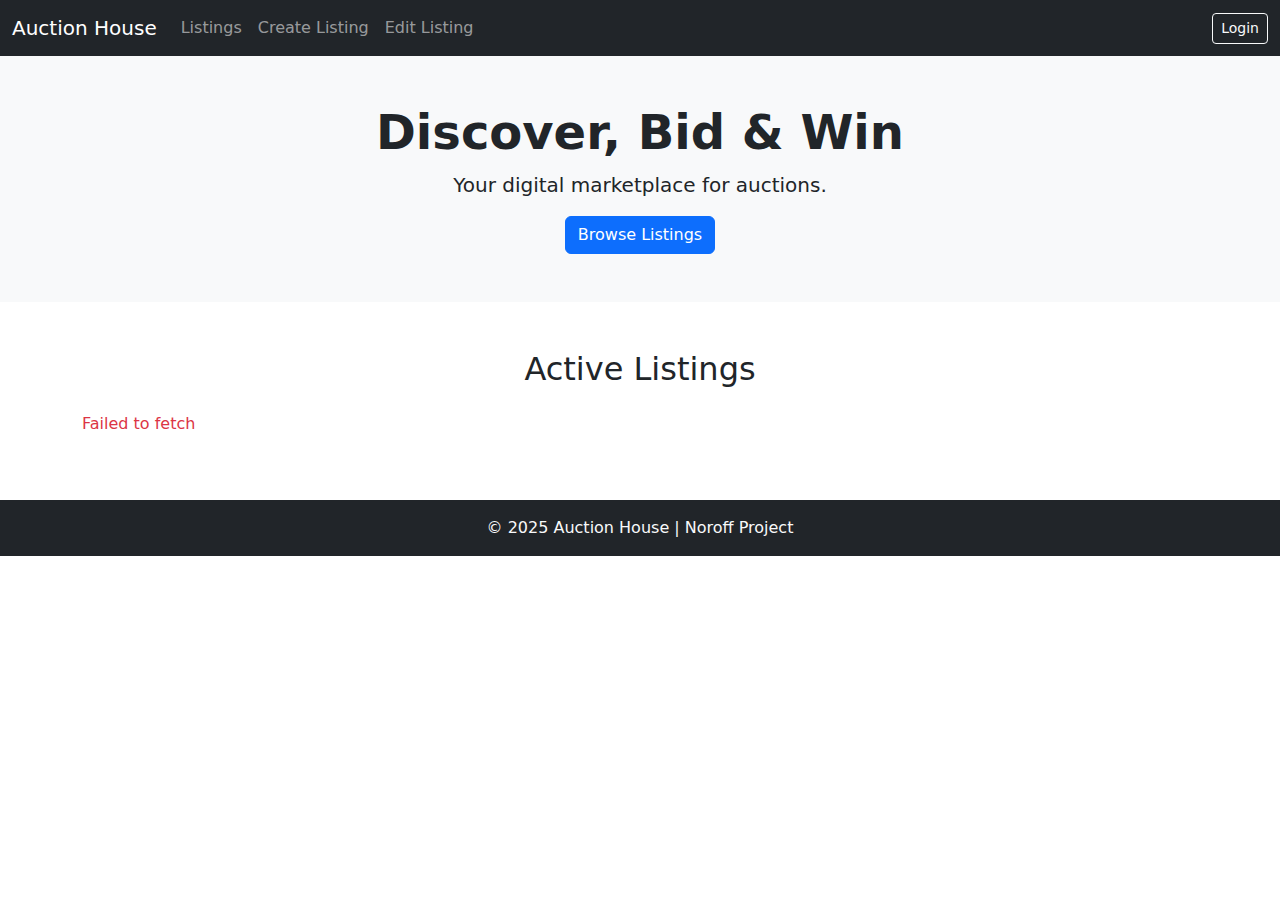
<file: index.html>
<!DOCTYPE html>
<html lang="en">
<head>
  <meta charset="UTF-8" />
  <meta name="viewport" content="width=device-width, initial-scale=1" />
  <title>Auction House</title>
  <link href="https://cdn.jsdelivr.net/npm/bootstrap@5.3.3/dist/css/bootstrap.min.css" rel="stylesheet" />
  <link rel="stylesheet" href="./css/style.css" />
</head>
<body>
  <!-- Navbar -->
  <nav class="navbar navbar-expand-lg navbar-dark bg-dark">
    <div class="container-fluid">
      <a class="navbar-brand" href="index.html">Auction House</a>
      <button class="navbar-toggler" type="button" data-bs-toggle="collapse" data-bs-target="#navbarNav">
        <span class="navbar-toggler-icon"></span>
      </button>
      <div class="collapse navbar-collapse" id="navbarNav">
        <ul class="navbar-nav me-auto mb-2 mb-lg-0">
          <li class="nav-item"><a class="nav-link" href="listings.html">Listings</a></li>
          <li class="nav-item"><a class="nav-link" href="create-listing.html">Create Listing</a></li>
          <li class="nav-item"><a class="nav-link" href="edit-listing.html">Edit Listing</a></li>
        </ul>
        <div class="d-flex align-items-center">
          <span id="userCredits" class="text-light me-3"></span>
          <a href="login.html" id="authButton" class="btn btn-outline-light btn-sm">Login</a>
        </div>
      </div>
    </div>
  </nav>

  <!-- Hero -->
  <header class="bg-light py-5 text-center">
    <div class="container">
      <h1 class="display-5 fw-bold">Discover, Bid & Win</h1>
      <p class="lead">Your digital marketplace for auctions.</p>
      <a href="listings.html" class="btn btn-primary">Browse Listings</a>
    </div>
  </header>

  <section class="container my-5">
    <h2 class="text-center mb-4">Active Listings</h2>
    <div id="listingsContainer" class="row"></div>
  </section>

  <footer class="text-center p-3 bg-dark text-light">
    <p class="mb-0">© 2025 Auction House | Noroff Project</p>
  </footer>

  <script type="module" src="./js/main.js"></script>
  <script type="module" src="./js/listings/getListings.js"></script>
  <script src="https://cdn.jsdelivr.net/npm/bootstrap@5.3.3/dist/js/bootstrap.bundle.min.js"></script>
  <script type="module" src="./js/utils/nav.js"></script>

</body>
</html>
</file>
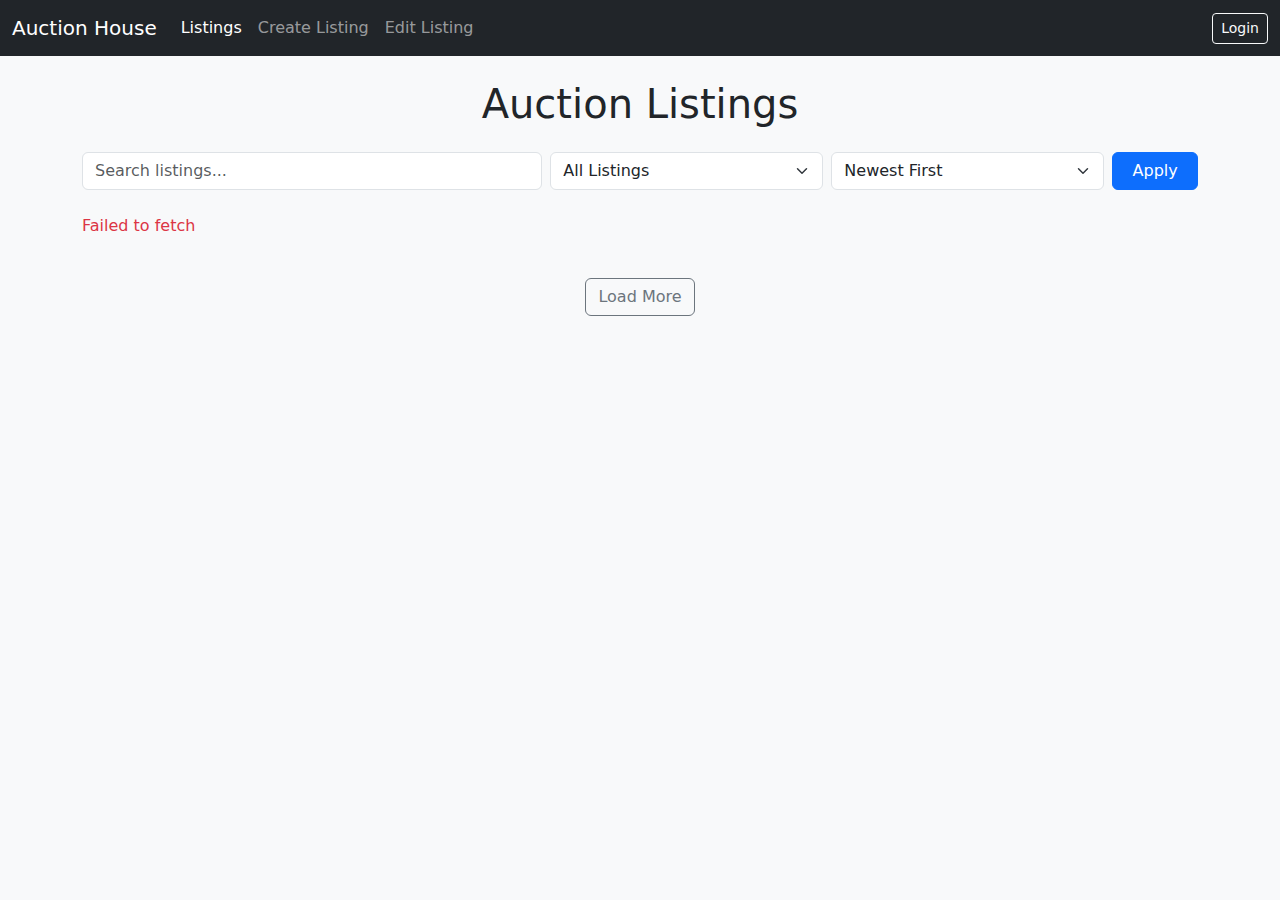
<file: listings.html>
<!DOCTYPE html>
<html lang="en">
<head>
  <meta charset="UTF-8" />
  <meta name="viewport" content="width=device-width, initial-scale=1" />
  <title>Listings | Auction House</title>
  <link href="https://cdn.jsdelivr.net/npm/bootstrap@5.3.3/dist/css/bootstrap.min.css" rel="stylesheet" />
  <link rel="stylesheet" href="./css/style.css" />
</head>

<body class="bg-light">

  <!-- Navbar (same as index, login, register) -->
  <nav class="navbar navbar-expand-lg navbar-dark bg-dark">
    <div class="container-fluid">
      <a class="navbar-brand" href="index.html">Auction House</a>

      <button class="navbar-toggler" type="button" data-bs-toggle="collapse" data-bs-target="#navbarNav">
        <span class="navbar-toggler-icon"></span>
      </button>

      <div class="collapse navbar-collapse" id="navbarNav">
        <ul class="navbar-nav me-auto mb-2 mb-lg-0">
          <li class="nav-item"><a class="nav-link active" href="listings.html">Listings</a></li>
          <li class="nav-item"><a class="nav-link" href="create-listing.html">Create Listing</a></li>
          <li class="nav-item"><a class="nav-link" href="edit-listing.html">Edit Listing</a></li>
        </ul>

        <div class="d-flex align-items-center">
          <span id="userCredits" class="text-light me-3"></span>
          <a href="login.html" id="authButton" class="btn btn-outline-light btn-sm">Login</a>
        </div>
      </div>
    </div>
  </nav>

  <!-- MAIN CONTENT -->
  <div class="container py-4">

    <h1 class="text-center mb-4">Auction Listings</h1>

    <!-- Search + Filter Bar -->
    <form id="filterForm" class="row g-2 mb-4">
      <div class="col-md-5">
        <input type="text" id="searchInput" class="form-control" placeholder="Search listings..." />
      </div>

      <div class="col-md-3">
        <select id="statusFilter" class="form-select">
          <option value="all">All Listings</option>
          <option value="active">Active Only</option>
          <option value="ended">Ended Only</option>
        </select>
      </div>

      <div class="col-md-3">
        <select id="sortOrder" class="form-select">
          <option value="desc">Newest First</option>
          <option value="asc">Oldest First</option>
        </select>
      </div>

      <div class="col-md-1 d-grid">
        <button type="submit" class="btn btn-primary">Apply</button>
      </div>
    </form>

    <!-- Listings Container -->
    <div id="listingsContainer" class="row g-4"></div>

    <!-- Pagination -->
    <div class="text-center mt-4">
      <button id="loadMoreBtn" class="btn btn-outline-secondary">Load More</button>
      <p id="resultCount" class="text-muted mt-2"></p>
    </div>
  </div>

  <!-- Bootstrap JS bundle  -->
  <script src="https://cdn.jsdelivr.net/npm/bootstrap@5.3.3/dist/js/bootstrap.bundle.min.js"></script>

  <!-- Listings JS -->
  <script type="module" src="./js/listings/listings.js"></script>

  <!-- Dynamic login/profile button -->
  <script type="module">
    import { getFromStorage } from "./js/utils/storage.js";

    const user = getFromStorage("profile");
    const creditsEl = document.getElementById("userCredits");
    const authButton = document.getElementById("authButton");

    if (user) {
      creditsEl.textContent = `Credits: ${user.credits}`;
      authButton.textContent = "Profile";
      authButton.href = "profile.html";
    }
  </script>

</body>
</html>
</file>
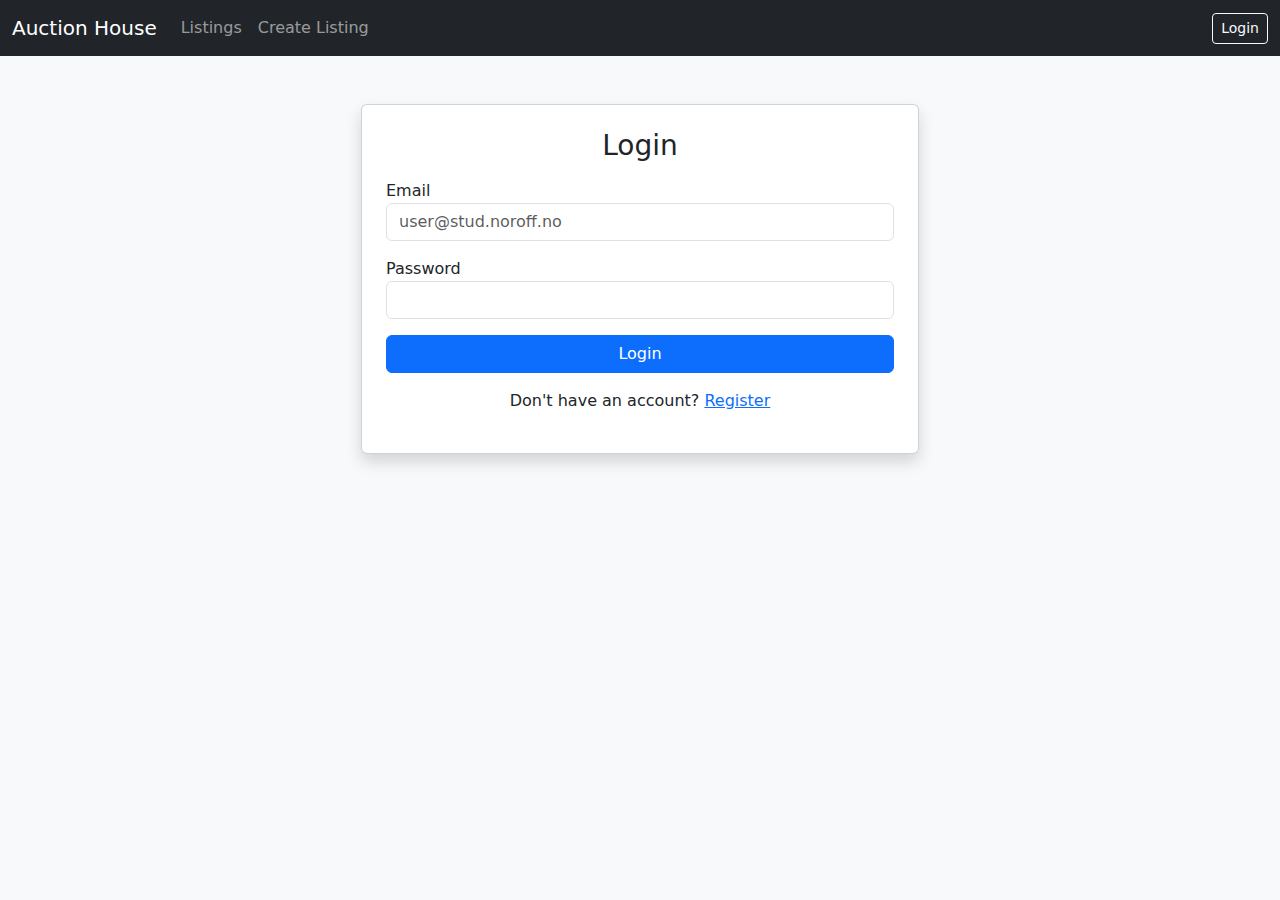
<file: login.html>
<!DOCTYPE html>
<html lang="en">
<head>
  <meta charset="UTF-8">
  <meta name="viewport" content="width=device-width, initial-scale=1">
  <title>Login | Auction House</title>
  <link href="https://cdn.jsdelivr.net/npm/bootstrap@5.3.3/dist/css/bootstrap.min.css" rel="stylesheet">
  <link rel="stylesheet" href="./css/style.css" />
</head>

<body class="bg-light">

  <!-- Navbar -->
  <nav class="navbar navbar-expand-lg navbar-dark bg-dark">
    <div class="container-fluid">
      <a class="navbar-brand" href="index.html">Auction House</a>

      <button class="navbar-toggler" type="button" data-bs-toggle="collapse" data-bs-target="#navbarNav">
        <span class="navbar-toggler-icon"></span>
      </button>

      <div class="collapse navbar-collapse" id="navbarNav">
        <ul class="navbar-nav me-auto">
          <li class="nav-item"><a class="nav-link" href="listings.html">Listings</a></li>
          <li class="nav-item"><a class="nav-link" href="create-listing.html">Create Listing</a></li>
        </ul>

        <div>
          <a href="login.html" id="authButton" class="btn btn-outline-light btn-sm">Login</a>
        </div>
      </div>
    </div>
  </nav>

  <!-- Login form -->
  <div class="container mt-5">
    <div class="col-md-6 mx-auto card p-4 shadow">
      <h3 class="text-center mb-3">Login</h3>

      <form id="loginForm">
        <div class="mb-3">
          <label>Email</label>
          <input type="email" id="email" class="form-control" required placeholder="user@stud.noroff.no">
        </div>

        <div class="mb-3">
          <label>Password</label>
          <input type="password" id="password" class="form-control" required>
        </div>

        <button type="submit" class="btn btn-primary w-100">Login</button>

        <p class="text-center mt-3">
          Don't have an account? <a href="register.html">Register</a>
        </p>
      </form>
    </div>
  </div>

  <script src="https://cdn.jsdelivr.net/npm/bootstrap@5.3.3/dist/js/bootstrap.bundle.min.js"></script>

  <!-- IMPORTANT: -->
  <script type="module" src="./js/auth/login.js"></script>

</body>
</html>
</file>
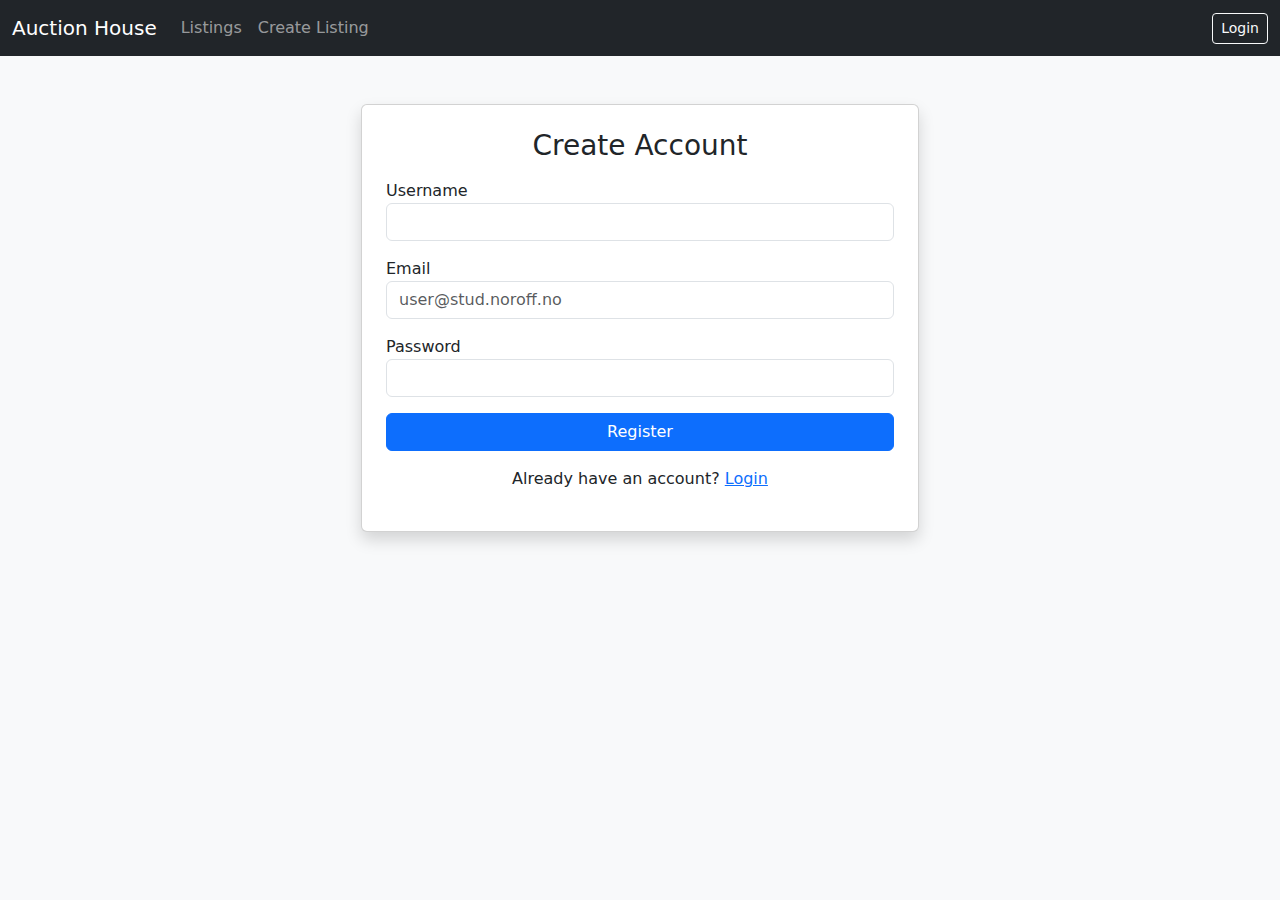
<file: register.html>
<!DOCTYPE html>
<html lang="en">
<head>
  <meta charset="UTF-8">
  <meta name="viewport" content="width=device-width, initial-scale=1">
  <title>Register | Auction House</title>
  <link href="https://cdn.jsdelivr.net/npm/bootstrap@5.3.3/dist/css/bootstrap.min.css" rel="stylesheet">
  <link rel="stylesheet" href="./css/style.css" />
</head>

<body class="bg-light">

  <!-- Navbar -->
  <nav class="navbar navbar-expand-lg navbar-dark bg-dark">
    <div class="container-fluid">
      <a class="navbar-brand" href="index.html">Auction House</a>

      <button class="navbar-toggler" type="button" data-bs-toggle="collapse" data-bs-target="#navbarNav">
        <span class="navbar-toggler-icon"></span>
      </button>

      <div class="collapse navbar-collapse" id="navbarNav">
        <ul class="navbar-nav me-auto">
          <li class="nav-item"><a class="nav-link" href="listings.html">Listings</a></li>
          <li class="nav-item"><a class="nav-link" href="create-listing.html">Create Listing</a></li>
        </ul>

        <div>
          <a href="login.html" id="authButton" class="btn btn-outline-light btn-sm">Login</a>
        </div>
      </div>
    </div>
  </nav>

  <!-- Register Form -->
  <div class="container mt-5">
    <div class="col-md-6 mx-auto card p-4 shadow">
      <h3 class="text-center mb-3">Create Account</h3>

      <form id="registerForm">
        <div class="mb-3">
          <label>Username</label>
          <input type="text" id="name" class="form-control" required>
        </div>

        <div class="mb-3">
          <label>Email</label>
          <input type="email" id="email" class="form-control" required placeholder="user@stud.noroff.no">
        </div>

        <div class="mb-3">
          <label>Password</label>
          <input type="password" id="password" class="form-control" required>
        </div>

        <button type="submit" class="btn btn-primary w-100">Register</button>

        <p class="text-center mt-3">
          Already have an account? <a href="login.html">Login</a>
        </p>
      </form>
    </div>
  </div>

  <!-- Bootstrap JS -->
  <script src="https://cdn.jsdelivr.net/npm/bootstrap@5.3.3/dist/js/bootstrap.bundle.min.js"></script>

  <!-- Corrected script path -->
  <script type="module" src="./js/auth/register.js"></script>

</body>
</html>
</file>
<file: css/style.css>
body {
  font-family: system-ui, sans-serif;
}

.card img {
  object-fit: cover;
  height: 200px;
}
.tag-badge {
  cursor: pointer;
  transition: background-color 0.2s, transform 0.2s;
}

.tag-badge:hover {
  background-color: #0dcaf0 !important;
  transform: scale(1.05);
}
#countdownBox {
  transition: background-color 0.8s ease, color 0.8s ease;
}
/* Live bid flash animation */
.new-bid.flash {
  animation: flashHighlight 1.2s ease-in-out;
}

@keyframes flashHighlight {
  0% {
    background-color: #d1e7dd; /* Bootstrap success bg */
  }
  50% {
    background-color: #a3cfbb;
  }
  100% {
    background-color: transparent;
  }
}
#liveModeToggle {
  cursor: pointer;
  transform: scale(1.3);
  margin-right: 0.5rem;
}
#liveFeed {
  background-color: #fff;
  border-radius: 1rem;
}

.live-feed-item {
  transition: background-color 0.6s ease;
}

.live-feed-item:hover {
  background-color: #f8f9fa;
}
@keyframes bidFlash {
  from { background-color: #fff3cd; }
  to { background-color: transparent; }
}

.new-bid {
  animation: bidFlash 1.2s ease-out;
}
</file>
